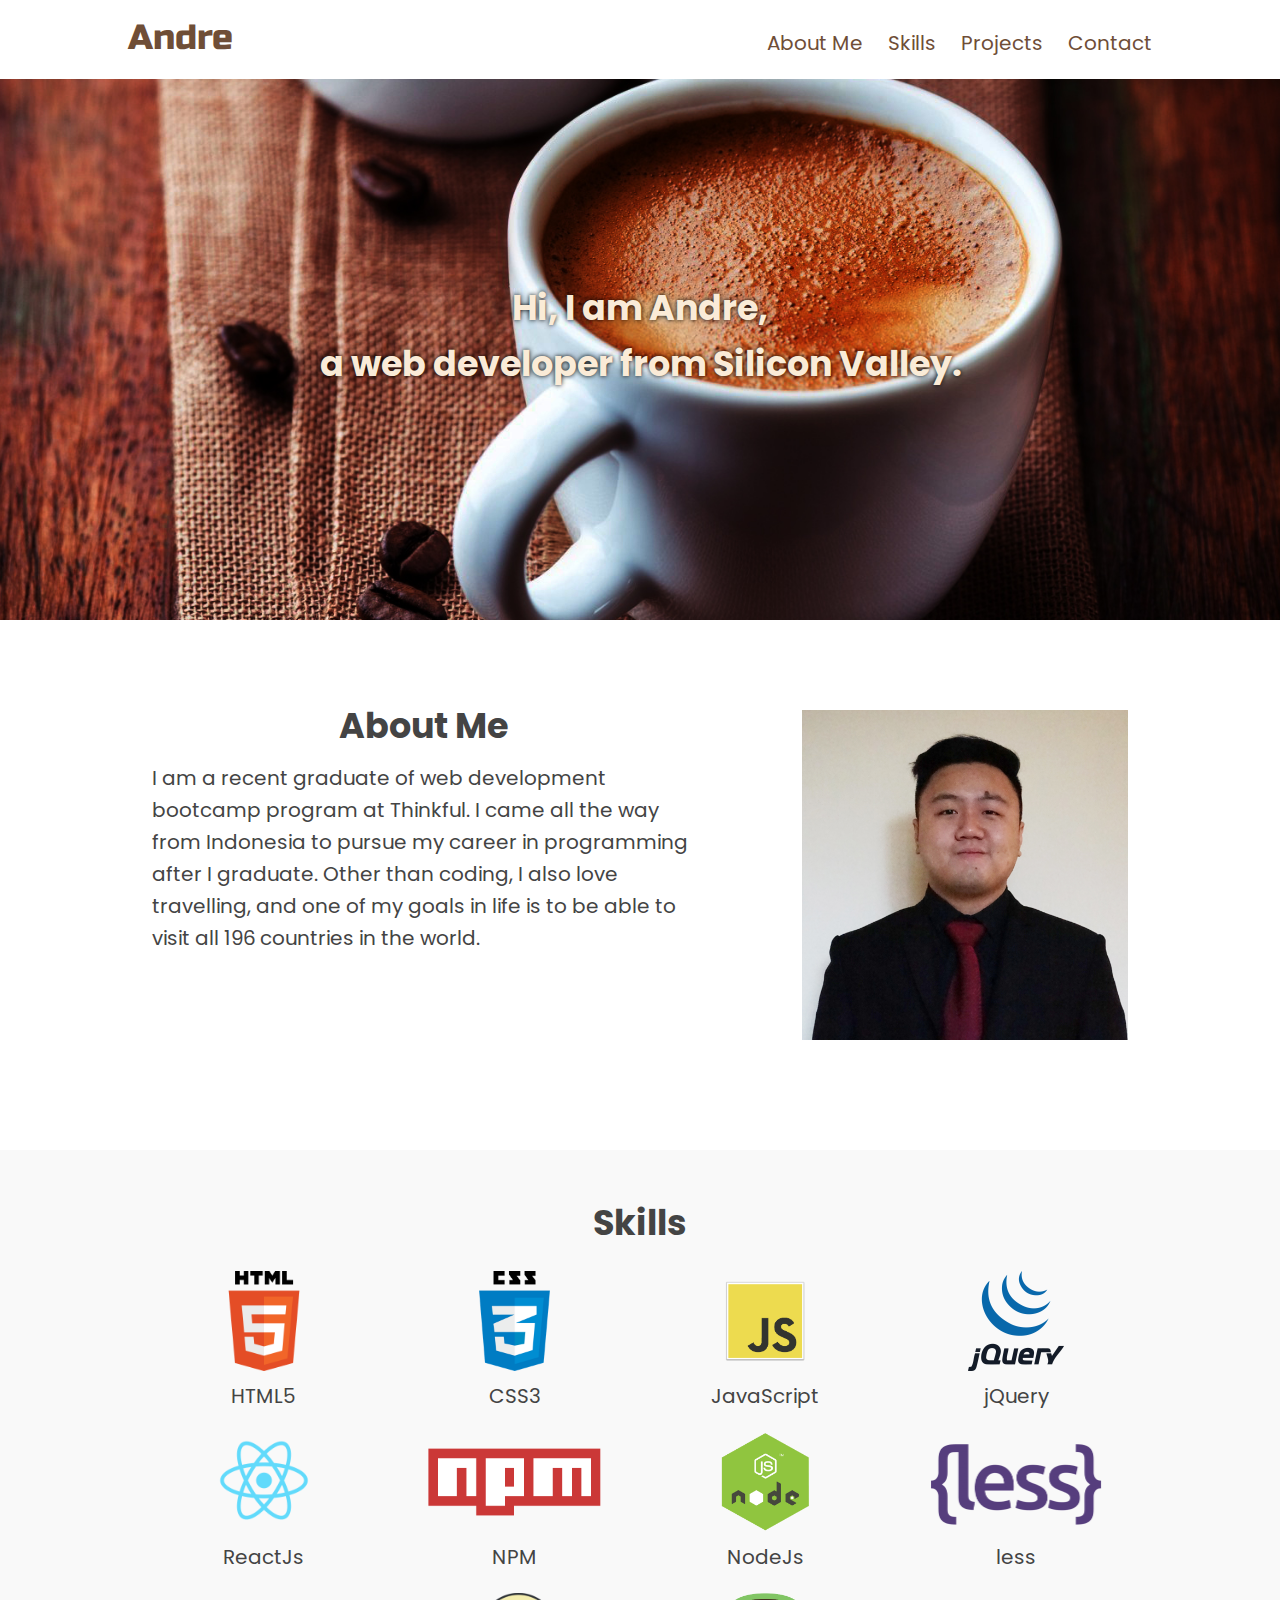
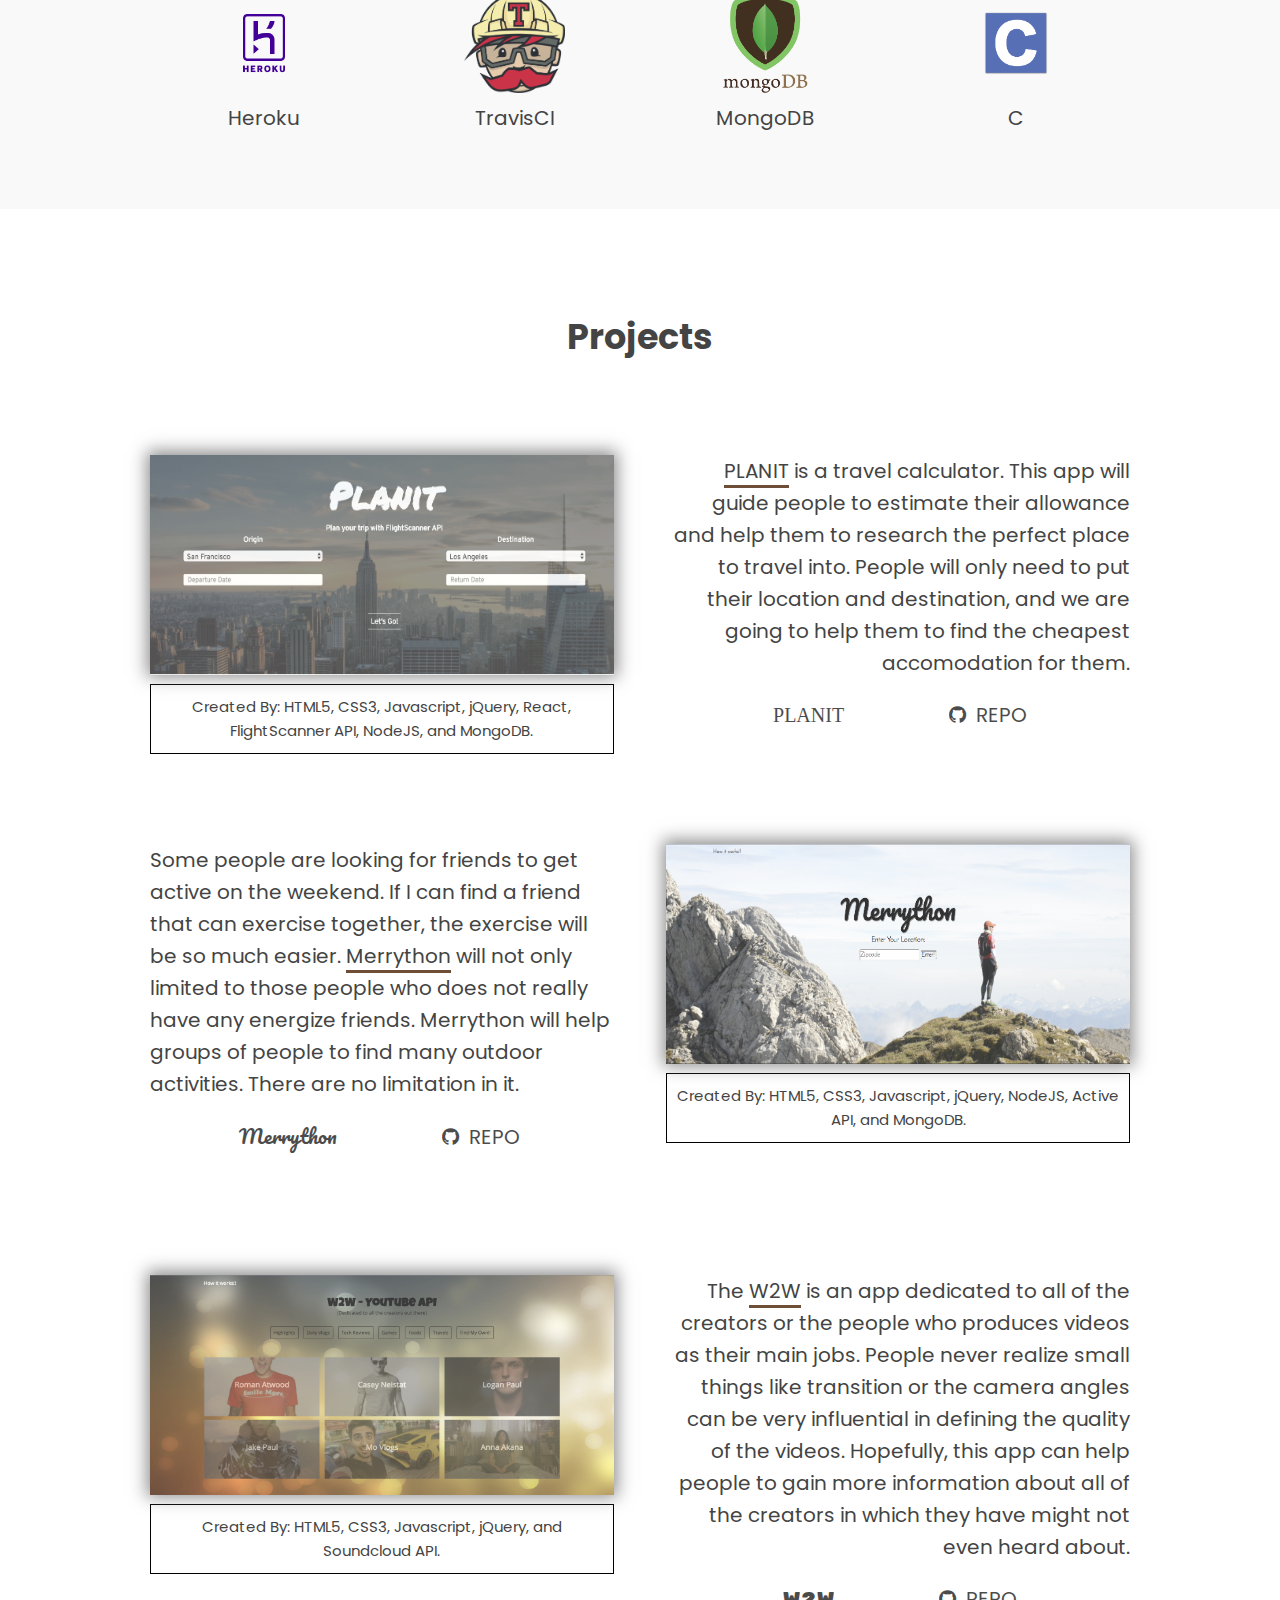
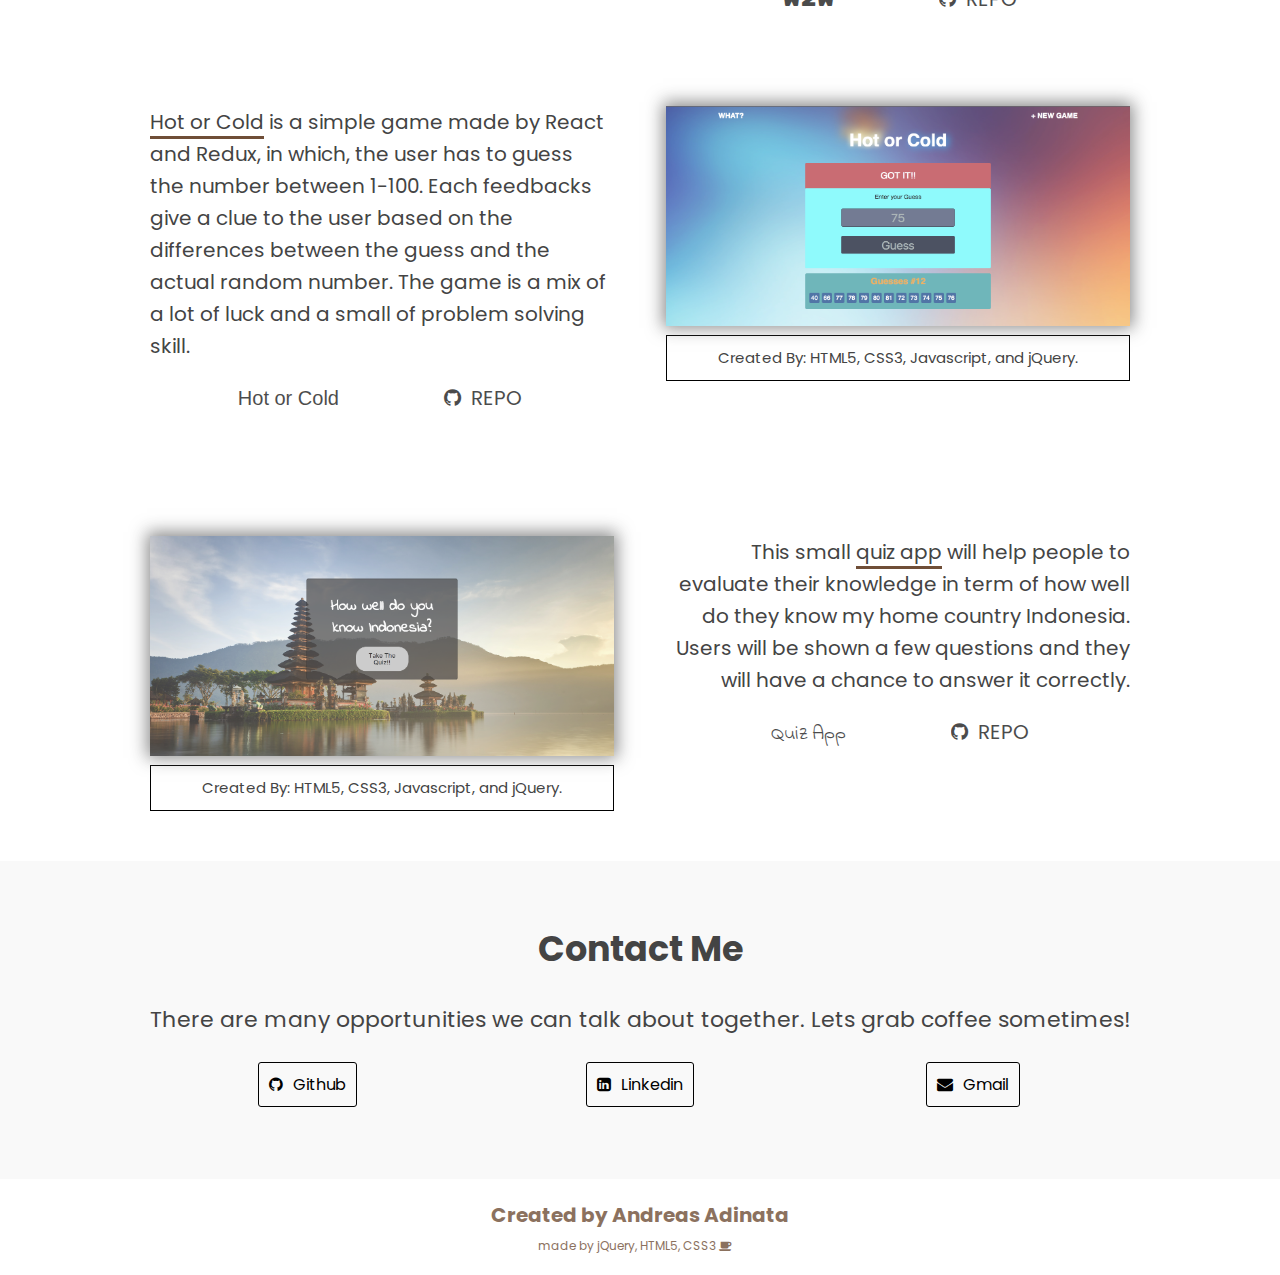
<file: index.html>
<!DOCTYPE html>
<html lang="en">

<head>
    <title>Andreas's Portfolio</title>
    <meta name="viewport" content="width=device-width, initial-scale=1">
    <link href='https://fonts.googleapis.com/css?family=Poppins|Dosis|Russo One|Permanent Marker|Pacifico|Rubik Mono One|Indie Flower' rel='stylesheet' type='text/css'>
    <link rel="stylesheet" href="https://cdnjs.cloudflare.com/ajax/libs/font-awesome/4.7.0/css/font-awesome.css">
    <link rel="stylesheet" type="text/css" href="main.css">
    <link rel="icon" href="images/Coffee-Logo-PNG-Image.png">

</head>

<body>
    <main role="main">
        <header role="banner">
            <div class="nav-eighty">
                <div class="logo"><a href="#home">Andre</a></div>
                <nav>
                    <ul>
                        <li class="top-nav"><a href="#anchorAbout" class="nav-option">About Me</a></li>
                        <li class="top-nav"><a href="#anchorSkills" class="nav-option">Skills</a></li>
                        <li class="top-nav"><a href="#anchorProjects" class="nav-option">Projects</a></li>
                        <li class="top-nav"><a href="#anchorContact" class="nav-option">Contact</a></li>
                    </ul>
                </nav>
            </div>
        </header>
        <section id="home">
            <div class="opacity">
                <div class="text">
                    <div>
                        Hi, I am Andre,
                    </div>
                    <p>
                        a web developer from Silicon Valley.
                    </p>
                </div>
            </div>
            <div id="anchorAbout"></div>
        </section>
        <section id="about-me">
            <div class="about">
                <h2>About Me</h2>
                <div>I am a recent graduate of web development bootcamp program at Thinkful. I came all the way from Indonesia to pursue my career in programming after I graduate. Other than coding, I also love travelling, and one of my goals in life is to be able to visit all 196 countries in the world.</div>
            </div>
            <img class="img-about" src="images/linkedin%20(2).jpg">
            <div id="anchorSkills"></div>
        </section>
        <section id="skills">
            <div class="eighty">
                <div class="background-image-skills">
                    <h2>Skills</h2>
                    <ul class="skills-ul">
                        <li><img src="icons/HTML5_Logo_512.png" class="logo-skills">
                            <div>HTML5</div>
                        </li>
                        <li><img src="icons/css3-logo-FD8D698B77-seeklogo.com.png" class="logo-skills">
                            <div>CSS3</div>
                        </li>
                        <li><img src="icons/js.sh.png" class="logo-skills">
                            <div>JavaScript</div>
                        </li>
                        <li><img src="icons/jquery.gif" class="logo-skills">
                            <div>jQuery</div>
                        </li>
                        <li><img src="icons/react.png" class="logo-skills">
                            <div>ReactJs</div>
                        </li>
                        <li><img src="icons/npm-logo.png" class="logo-skills">
                            <div>NPM</div>
                        </li>
                        <li><img src="icons/nodejs_logo.png" class="logo-skills">
                            <div>NodeJs</div>
                        </li>
                        <li><img src="icons/less-logo.png" class="logo-skills">
                            <div>less</div>
                        </li>
                        <li><img src="icons/hosting_heroku.png" class="logo-skills">
                            <div>Heroku</div>
                        </li>
                        <li><img src="icons/TravisCI-Mascot-1-20feeadb48fc2492ba741d89cb5a5c8a.png" class="logo-skills">
                            <div>TravisCI</div>
                        </li>
                        <li><img src="icons/mongodb-logo-1.png" class="logo-skills">
                            <div>MongoDB</div>
                        </li>
                        <li><img src="icons/C.sh.png" class="logo-skills">
                            <div>C</div>
                        </li>
                    </ul>
                </div>
            </div>
            <div id="anchorProjects"></div>
        </section>
        <section id="projects">
            <h2>Projects</h2>
            <ul>
                <li class="project-list">
                    <div class="project-image">
                        <img src="screenshot/planit-ss.png" class="project-ss odd-list">
                        <!--
                        <div class="overlay">
    <a href="https://planit-travel-calculator.herokuapp.com/" target="_blank" class="github-project github-live-planit">PLANIT</a>
    <a href="https://github.com/andreasadinata/final-capstone-project" target="_blank" class="github-project github-repo"><i class="fa fa-github" aria-hidden="true"></i>REPO</a>
</div>
-->
                        <figcaption>Created By: HTML5, CSS3, Javascript, jQuery, React, FlightScanner API, NodeJS, and MongoDB.</figcaption>
                    </div>
                    <div class="explanation explanation-odd"><span class="underline">PLANIT</span> is a travel calculator. This app will guide people to estimate their allowance and help them to research the perfect place to travel into. People will only need to put their location and destination, and we are going to help them to find the cheapest accomodation for them.
                        <div class="information-live-repo">
                            <a href="https://planit-travel-calculator.herokuapp.com/" target="_blank" class="github-project github-live-planit">PLANIT</a>
                            <a href="https://github.com/andreasadinata/final-capstone-project" target="_blank" class="github-project github-repo"><i class="fa fa-github" aria-hidden="true"></i>REPO</a>
                        </div>
                    </div>
                </li>
                <li class="project-list">
                    <div class="explanation explanation-even">Some people are looking for friends to get active on the weekend. If I can find a friend that can exercise together, the exercise will be so much easier. <span class="underline">Merrython</span> will not only limited to those people who does not really have any energize friends. Merrython will help groups of people to find many outdoor activities. There are no limitation in it.
                        <div class="information-live-repo">
                            <a href="https://merrython.herokuapp.com/" target="_blank" class="github-project github-live-merrython">Merrython</a>
                            <a href="https://github.com/andreasadinata/merrython" target="_blank" class="github-project github-repo"><i class="fa fa-github" aria-hidden="true"></i>REPO</a>
                        </div>
                    </div>
                    <div class="project-image">
                        <img src="screenshot/merrython-ss.png" class="project-ss even-list">
                        <!--
                        <div class="overlay">
    <a href="https://merrython.herokuapp.com/" target="_blank" class="github-project github-live-merrython">Merrython</a>
    <a href="https://github.com/andreasadinata/merrython" target="_blank" class="github-project github-repo"><i class="fa fa-github" aria-hidden="true"></i>REPO</a>
</div>
-->
                        <figcaption>Created By: HTML5, CSS3, Javascript, jQuery, NodeJS, Active API, and MongoDB.</figcaption>
                    </div>
                    <div class="explanation explanation-under phone-explanation">Some people are looking for friends to get active on the weekend. If I can find a friend that can exercise together, the exercise will be so much easier. <span class="underline">Merrython</span> will not only limited to those people who does not really have any energize friends. Merrython will help groups of people to find many outdoor activities. There are no limitation in it.
                        <div class="information-live-repo">
                            <a href="https://merrython.herokuapp.com/" target="_blank" class="github-project github-live-merrython">Merrython</a>
                            <a href="https://github.com/andreasadinata/merrython" target="_blank" class="github-project github-repo"><i class="fa fa-github" aria-hidden="true"></i>REPO</a>
                        </div>
                    </div>
                </li>
                <li class="project-list">
                    <div class="project-image">
                        <img src="screenshot/daily-vlogs-section.png" class="project-ss odd-list">
                        <!--
                        <div class="overlay">
                            <a href="https://andreasadinata.github.io/w2w/" target="_blank" class="github-project github-live-w2w">W2W</a>
                            <a href="https://github.com/andreasadinata/w2w" target="_blank" class="github-project github-repo"><i class="fa fa-github" aria-hidden="true"></i>REPO</a>
                        </div>
-->
                        <figcaption>Created By: HTML5, CSS3, Javascript, jQuery, and Soundcloud API.</figcaption>
                    </div>
                    <div class="explanation explanation-odd">The <span class="underline">W2W</span> is an app dedicated to all of the creators or the people who produces videos as their main jobs. People never realize small things like transition or the camera angles can be very influential in defining the quality of the videos. Hopefully, this app can help people to gain more information about all of the creators in which they have might not even heard about.
                        <div class="information-live-repo">
                            <a href="https://andreasadinata.github.io/w2w/" target="_blank" class="github-project github-live-w2w">W2W</a>
                            <a href="https://github.com/andreasadinata/w2w" target="_blank" class="github-project github-repo"><i class="fa fa-github" aria-hidden="true"></i>REPO</a>
                        </div>
                    </div>
                </li>
                <li class="project-list">
                    <div class="explanation explanation-even"><span class="underline">Hot or Cold</span> is a simple game made by React and Redux, in which, the user has to guess the number between 1-100. Each feedbacks give a clue to the user based on the differences between the guess and the actual random number. The game is a mix of a lot of luck and a small of problem solving skill.
                        <div class="information-live-repo">
                            <a href="https://hot-or-cold.netlify.com/" target="_blank" class="github-project github-live-hoc">Hot or Cold</a>
                            <a href="https://github.com/andreasadinata/react-hot-or-cold" target="_blank" class="github-project github-repo"><i class="fa fa-github" aria-hidden="true"></i>REPO</a>
                        </div>
                    </div>
                    <div class="project-image">
                        <img src="screenshot/got-it.png" class="project-ss even-list">
                        <!--
                        <div class="overlay">
    <a href="https://hot-or-cold.netlify.com/" target="_blank" class="github-project github-live-hoc">Hot or Cold</a>
    <a href="https://github.com/andreasadinata/react-hot-or-cold" target="_blank" class="github-project github-repo"><i class="fa fa-github" aria-hidden="true"></i>REPO</a>
</div>
-->
                        <figcaption>Created By: HTML5, CSS3, Javascript, and jQuery.</figcaption>
                    </div>
                    <div class="explanation explanation-under phone-explanation">This small <span class="underline">quiz app</span> will help people to evaluate their knowledge in term of how well do they know my home country Indonesia. Users will be shown a few questions and they will have a chance to answer it correctly.
                        <div class="information-live-repo">
                            <a href="https://hot-or-cold.netlify.com/" target="_blank" class="github-project github-live-hoc">Hot or Cold</a>
                            <a href="https://github.com/andreasadinata/react-hot-or-cold" target="_blank" class="github-project github-repo"><i class="fa fa-github" aria-hidden="true"></i>REPO</a>
                        </div>
                    </div>
                </li>
                <li class="project-list">
                    <div class="project-image">
                        <img src="screenshot/quiz-app-ss.png" class="project-ss odd-list">
                        <!--
                        <div class="overlay">
    <a href="https://andreasadinata.github.io/quiz-app/" target="_blank" class="github-project github-live-quiz">Quiz App</a>
    <a href="https://github.com/andreasadinata/quiz-app" target="_blank" class="github-project github-repo"><i class="fa fa-github" aria-hidden="true"></i>REPO</a>
</div>
-->
                        <figcaption>Created By: HTML5, CSS3, Javascript, and jQuery.</figcaption>
                    </div>
                    <div class="explanation explanation-odd ">This small <span class="underline">quiz app</span> will help people to evaluate their knowledge in term of how well do they know my home country Indonesia. Users will be shown a few questions and they will have a chance to answer it correctly.
                        <div class="information-live-repo">
                            <a href="https://andreasadinata.github.io/quiz-app/" target="_blank" class="github-project github-live-quiz">Quiz App</a>
                            <a href="https://github.com/andreasadinata/quiz-app" target="_blank" class="github-project github-repo"><i class="fa fa-github" aria-hidden="true"></i>REPO</a>
                        </div>
                    </div>
                </li>
            </ul>
            <div id="anchorContact"></div>
        </section>
        <section id="contact-info" role="contact-info">
            <div class="eighty">
                <h2>Contact Me</h2>
                <div class="quote">There are many opportunities we can talk about together. Lets grab coffee sometimes!</div>
                <ul>
                    <li class="personal-information"><a href="https://github.com/andreasadinata" class="github PI" target="_blank"><i class="fa fa-github" aria-hidden="true"></i>Github</a></li>
                    <li class="personal-information"><a href="https://www.linkedin.com/in/andreasadinata/" class="linkedin PI" target="_blank"><i class="fa fa-linkedin-square" aria-hidden="true"></i>Linkedin</a></li>
                    <li class="personal-information"><a href="mailto:adinataandreas@gmail.com" class="gmail PI" target="_top"><i class="fa fa-envelope" aria-hidden="true"></i>Gmail</a></li>
                </ul>
            </div>
        </section>
    </main>
    <footer>
        <h2>
            Created by Andreas Adinata
        </h2>
        <p>
            made by jQuery, HTML5, CSS3 <i class="fa fa-coffee" aria-hidden="true"></i>
        </p>
    </footer>

    <script src="https://code.jquery.com/jquery-3.1.1.js" integrity="sha256-16cdPddA6VdVInumRGo6IbivbERE8p7CQR3HzTBuELA=" crossorigin="anonymous"></script>
    <script type="text/javascript" src="client.js"></script>
</body>

</html>
</file>
<file: main.css>
* {
    margin: 0;
    padding: 0;
    border: 0;
    font-size: 100%;
    /*The box-sizing property is used to tell the browser what the sizing properties (width and height) should include border-box.*/
    box-sizing: border-box;
    /*reset Chrome user agent styles*/
    -webkit-margin-before: 0px;
    -webkit-margin-after: 0px;
    -webkit-margin-start: 0px;
    -webkit-margin-end: 0px;
    -webkit-padding-before: 0px;
    -webkit-padding-after: 0px;
    -webkit-padding-start: 0px;
    -webkit-padding-end: 0px;
    font-family: Poppins;
}

body {
    font-family: "Open Sans", sans-serif;
    font-size: 20px;
    color: #444;
    text-align: center;
    line-height: 1.6;
}

li {
    display: inline-block;
    list-style: none;
}

a {
    color: black;
    text-decoration: none;
}

a:visited {
    color: black;
    text-decoration: none;
}

.eighty {
    width: 80%;
    margin-left: auto;
    margin-right: auto;
}


/*header part*/

header {
    position: fixed;
    top: 0;
    left: 0;
    right: 0;
    z-index: 10;
    background-color: white;
    /*    box-shadow: 0px -1px 18px 5px rgba(112, 112, 112, 1);*/
}

.nav-eighty {
    margin-left: auto;
    margin-right: auto;
    padding-top: 10px;
    text-align: left;
    width: 80%;
}

nav {
    display: inline-block;
    width: 50%;
    text-align: right;
    float: right;
    padding-top: 17px;
}

nav ul {
    display: inline-block;
}

.logo {
    width: 49%;
    display: inline-block;
    text-align: left;
}

.logo a {
    font-size: 35px;
    font-family: Russo One, Helvetica, sans-serif;
    color: #6F4E37;
}

.logo a:visited {
    color: #6F4E37;
}

.top-nav {
    margin-left: 20px;
    padding-bottom: 20px;
}

.nav-option {
    color: #6F4E37;
    font-family: Poppins, Helvetica, sans-serif;
    font-size: 20px;
}

.nav-option:visited {
    color: #6F4E37;
    font-family: Poppins, Helvetica, sans-serif;
}


/*main part*/


/*home*/

section {
    width: 80%;
    margin-left: auto;
    margin-right: auto;
}

#home {
    text-align: center;
    font-size: 35px;
    font-family: Poppins;
    font-weight: bold;
    padding-top: 80px;
    background: rgba(0, 0, 0, 0) url(images/coffee-dark.jpg) no-repeat center center fixed;
    -webkit-background-size: cover;
    -moz-background-size: cover;
    -o-background-size: cover;
    background-size: cover;
    height: 620px;
    width: 100%;
}

.text {
    /*    color: #ffe699;*/
    color: antiquewhite;
    /*    color: #dfbf9f;*/
    padding-top: 200px;
    padding-left: 50px;
    padding-right: 50px;
    width: 100%;
    text-shadow: 0px 0px 5px #000;
}


/*--*/


/*about me*/


/*---*/

#about-me {
    padding-top: 90px;
    background-color: none;
    margin-bottom: 60px;
}

.about {
    height: 350px;
    line-height: 160%;
    display: inline-block;
    width: 53%;
    vertical-align: top;
    font-family: Poppins;
    padding-left: 0px;
}

.about h2 {
    margin-bottom: 20px;
    font-size: 35px;
    font-weight: bold;
    text-align: center;
}

.about div {
    width: 100%;
    text-align: left;
    font-size: 20px;
}

.img-about {
    text-align: right;
    height: 330px;
    margin-left: 10%;
}

#anchorAbout {
    margin-top: 180px;
    /*    padding-bottom: 20px;*/
}


/*skills*/

#skills {
    margin-top: 90px;
    padding-top: 0;
    background-color: #f9f9f9;
    padding-bottom: 30px;
    width: 100%;
}

.background-image-skills {
    padding-top: 45px;
    font-family: Poppins;
    padding-bottom: 45px;
}

.background-image-skills h2 {
    text-align: center;
}

#skills h2 {
    font-size: 35px;
    font-weight: bold;
}

.skills-ul {
    margin-left: auto;
    margin-right: auto;
    text-align: center;
}

.skills-ul li {
    display: inline-block;
    height: 40px;
    width: 24%;
    margin-top: 20px;
    text-align: center;
}

.skills-ul li div {
    text-align: center;
}

.logo-skills {
    height: 100px;
    text-align: center;
}


/*-------*/


/*projects*/


/*-----*/

#projects {
    padding-top: 100px;
}

#projects h2 {
    font-size: 35px;
    text-align: center;
}

.project-list {
    margin-top: 90px;
}

.project-ss {
    height: 220px;
    width: 464px;
    opacity: 0.8;
    display: inline-block;
    box-shadow: 0px -1px 16px 3px rgba(112, 112, 112, 1);
    z-index: 1;
    -webkit-transition: box-shadow 1.5s ease-out, opacity 1.5s ease-out;
    -moz-transition: box-shadow 1.5s ease-out, opacity 1.5s ease-out;
    -o-transition: box-shadow 1.5s ease-out, opacity 1.5s ease-out;
    transition: box-shadow 1.5s ease-out, opacity 1.5s ease-out;
}

.underline {
    border-bottom: 3px solid #6F4E37;
}

.project-ss:hover {
    box-shadow: none;
    opacity: 1;
}

.project-image {
    display: inline-block;
    width: 464px;
    position: relative;
}

.project-image figcaption {
    margin-top: 0px;
    border: 1px solid black;
    font-size: 15px;
    padding: 10px;
}

.overlay {
    position: absolute;
    width: 100%;
    top: 32%;
    left: 0;
}

.information-live-repo {
    display: block;
    margin-top: 20px;
    margin-left: auto;
    margin-right: auto;
    width: 100%;
    text-align: center;
}

.github-project {
    /*    color: white;*/
    margin: 40px;
    padding: 10px;
    background: none;
    opacity: 0.7;
    width: 300px;
}

.github-project:hover {
    color: white;
    opacity: 1;
    background-image: url("images/transparent.jpg");
    border: 1px solid black;
    border-radius: 3px;
}

.github-project:visited {
    color: white;
}

.github-live-quiz {
    font-family: Indie Flower
}


/*github-live*/

.github-live-planit {
    font-family: Permanent Marker;
}

.github-live-merrython {
    font-family: Pacifico;
}

.github-live-w2w {
    font-family: Rubik Mono One;
}

.github-live-quiz {
    font-family: Indie Flower
}

.github-live-hoc {
    font-family: sans-serif;
}


/*explanation*/

.explanation {
    display: inline-block;
    width: 45%;
    vertical-align: top;
    font-family: Poppins;
    line-height: 160%;
}

.explanation-odd,
.explanation-under {
    text-align: right;
    margin-left: 5%;
}

.explanation-even {
    text-align: left;
    margin-right: 5%;
}

.phone-explanation {
    visibility: hidden;
    height: 0;
}


/*----------*/


/*contact*/


/*-----------*/

#contact-info {
    margin-top: 50px;
    padding-top: 60px;
    background-color: #f9f9f9;
    width: 100%;
    padding-bottom: 80px;
}

#contact-info h2 {
    font-size: 35px;
}

.quote {
    font-size: 22px;
    margin-top: 25px;
}

#contact-info ul {
    margin-top: 30px;
}

.personal-information {
    display: inline-block;
    width: 32%;
    text-align: center;
    font-size: 16px;
}

.fa {
    margin-right: 10px;
}

.gmail:hover {
    background-color: #dd4b39;
    cursor: pointer;
    color: white;
    border-color: #dd4b39;
}

.linkedin:hover {
    background-color: #0077B5;
    cursor: pointer;
    color: white;
    border-color: #0077B5;
}

.github:hover {
    background-color: rebeccapurple;
    cursor: pointer;
    color: white;
    border-color: rebeccapurple;
}

.PI {
    padding: 10px;
    border: 1px solid black;
    border-radius: 3px;
}


/*------*/


/*footer*/


/*--------*/

footer {
    padding-top: 20px;
    width: 100%;
    margin-left: auto;
    margin-right: auto;
    text-align: center;
    padding-bottom: 20px;
    opacity: 0.9;
    /*    background-color: #6F4E37;*/
    /*    color: white;*/
    background-color: white;
    color: #6F4E37;
    opacity: 0.8;
}

footer h2 {
    margin-bottom: 5px;
    text-align: center;
    font-size: 20px;
}

footer p {
    font-size: 12px;
}


/*---------------*/


/*Media Responsive*/


/*----------------*/

@media only screen and (max-width: 1190px) {
    .explanation {
        width: 100%;
        text-align: center;
        margin-bottom: 30px;
        margin-left: 0;
        margin-right: 0;
    }
    .explanation-odd,
    .explanation-under {
        margin-top: 30px;
    }
}

@media only screen and (max-width: 1135px) {
    #anchorAbout {
        margin-top: 0;
        padding-bottom: 100px;
    }
    .about {
        margin-top: 10px;
        width: 100%;
        height: auto;
        margin-bottom: 30px;
    }
    .about div {
        text-align: center;
    }
    .img-about {
        height: 350px;
        margin-left: 0;
    }
    nav {
        width: 68%;
    }
    .logo {
        width: 30%;
    }
    .skills-ul li {
        width: 32%;
    }
    .opacity {
        margin-bottom: 200px;
    }
    .explanation-odd,
    .explanation-under {
        margin-bottom: 0;
    }
    .phone-explanation {
        visibility: visible;
        margin-top: 20px;
        margin-bottom: 50px;
        height: auto;
    }
    .explanation-even {
        visibility: hidden;
        margin-top: 0;
        margin-bottom: 0;
        padding: 0;
        height: 0px;
    }
    .project-list {
        margin-top: 30px;
    }
    #projects h2 {
        margin-bottom: 40px;
    }
}

@media only screen and (max-width: 750px) {
    #home {
        height: 560px;
    }
    .text {
        padding-top: 150px;
    }
    nav {
        width: 78%;
    }
    .logo {
        width: 20%;
    }
    .img-about {
        height: 320px;
    }
    .opacity {
        margin-bottom: 150px;
    }
}

@media only screen and (max-width: 655px) {
    nav {
        width: 100%;
        text-align: center;
    }
    .logo {
        width: 100%;
        text-align: center;
    }
    #about-me {
        padding-top: 100px;
    }
    #projects {
        padding-top: 120px;
    }
    #contact-info {
        padding-top: 120px;
    }
    .skills-ul li {
        width: 48%;
    }
    .img-about {
        height: 300px;
    }
    .explanation {
        font-size: 17px;
    }
    footer h2 {
        font-size: 18px;
    }
    footer p {
        font-size: 10px;
    }
    #anchorContact {
        margin-bottom: 90px;
    }
    #contact-info {
        padding-top: 40px;
    }
    #anchorProjects {
        margin-bottom: 55px;
    }
    #projects {
        padding-top: 40px;
    }
}

@media only screen and (max-width: 580px) {
    #home {
        height: 520px;
    }
    #anchorAbout {
        margin-top: 0px;
    }
    #about-me {
        margin-top: 12px;
    }
    .about div {
        line-height: 150%;
    }
    .explanation {
        line-height: 150%;
    }
    .nav-option {
        font-size: 15px;
    }
    .top-nav {
        margin-left: 10px;
    }
    .logo {
        font-size: 30px;
    }
    .text {
        padding-top: 125px;
    }
    .img-about {
        height: 280px;
    }
    .personal-information {
        width: 100%;
        margin-top: 50px;
        font-size: 20px;
    }
    .project-ss {
        width: 100%;
        height: 160px;
    }
    .project-image {
        width: auto;
    }
    .github-project {
        font-size: 18px;
        margin: 18px;
        padding: 8px;
    }
    .opacity {
        margin-bottom: 70px;
    }
    .quote {
        font-size: 20px;
        margin-top: 20px;
    }
    #contact-info ul {
        margin-top: 10px;
    }
    #projects h2 {
        margin-bottom: 50px;
    }
}

@media only screen and (max-width: 450px) {
    .logo {
        font-size: 25px;
    }
    .text {
        padding-top: 150px;
    }
    .img-about {
        height: 250px;
    }
    .github-project {
        font-size: 15px;
        margin: 10px;
    }
    #home {
        height: 550px;
        background-attachment: scroll;
    }
}


/*iphone 5*/

@media only screen and (max-width: 380px) {
    #home {
        height: 570px;
        background-attachment: scroll;
    }
    nav ul {
        font-size: 11px;
    }
}


/*If resolution more than 1366px*/

@media only screen and (min-width: 1600px) {
    #home {
        height: 850px;
    }
    .logo a {
        font-size: 45px;
    }
    .nav-option {
        font-size: 25px;
    }
    .text {
        padding-top: 250px;
        font-size: 50px;
    }
    #about-me {
        padding-top: 150px;
    }
    .about div {
        font-size: 25px;
    }
    .img-about {
        height: 360px
    }
    .background-image-skills {
        padding-top: 80px;
        padding-bottom: 80px;
    }
    .explanation {
        font-size: 22px;
    }
    #contact-info h2 {
        font-size: 25px;
    }
}
</file>
